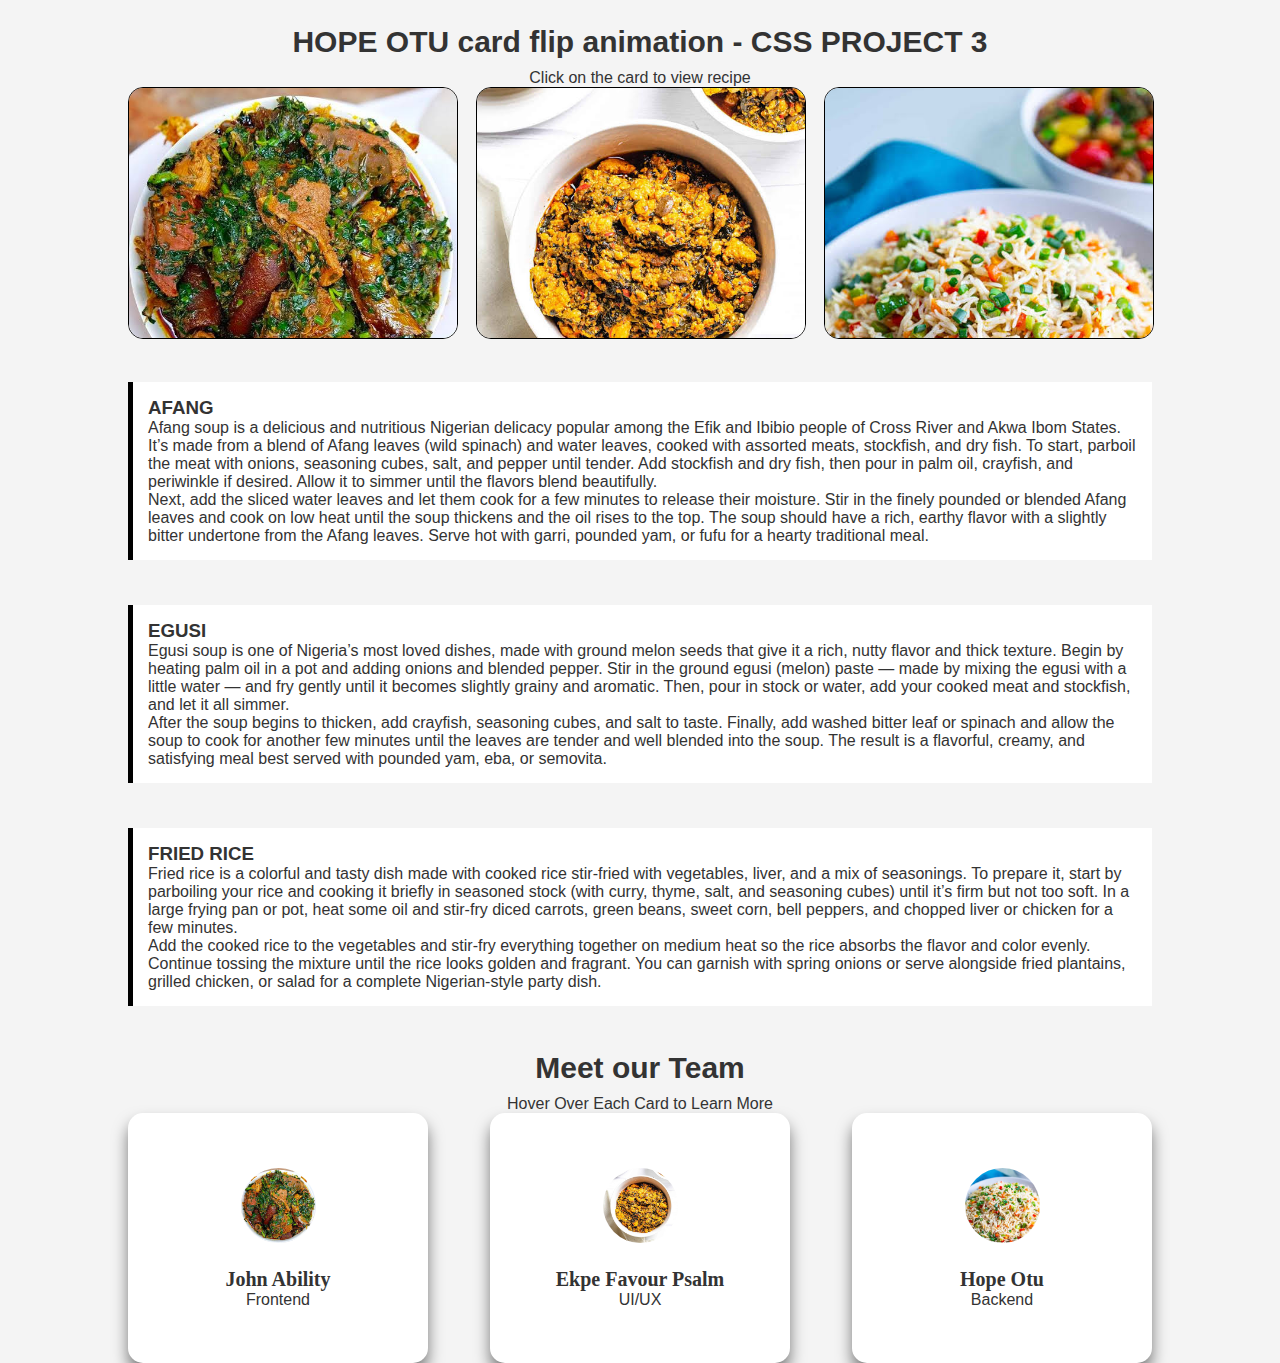
<file: CSS PROJECT 3/index.html>
<!DOCTYPE html>
<html lang="en">
<head>
    <meta charset="UTF-8">
    <meta name="viewport" content="width=device-width, initial-scale=1.0">
    <title>CSS PROJECT 3</title>
    <link rel="stylesheet" href="style.css">
</head>
<body>
    <div class="container">
<h1> HOPE OTU card flip animation - CSS PROJECT 3</h1>
<P>Click on the card to view recipe</P>

<!-- gallery section-->
    <div class="gallery">
        <div class="card">
            <div class="card-inner">
        <div class="card-font">
        <img src="./img/afang.jpeg" alt="afang">
        <span>Afang</span>
        </div>
        <div class="card-back">
            <a href="#afang">Click here to view recipe</a>
        </div>
    </div>
    </div>
        <div class="card">
            <div class="card-inner">
        <div class="card-font">
        <img src="./img/egusi.jpeg" alt="egusi">
        <span>Egusi</span>
        </div>
        <div class="card-back">
            <a href="#egusi">Click here to view recipe</a>
        </div>
    </div>
    </div>
        <div class="card">
            <div class="card-inner">
        <div class="card-font">
        <img src="./img/fried.jpeg" alt="afang">
        <span>Afang</span>
        </div>
        <div class="card-back">
            <a href="#fried">Click here to view recipe</a>
        </div>
    </div>
    <!-- recipe section --> 
    </div>
    </div>
    <div class="recipe">
        <div class="recipes" id="afang">
        <h3>AFANG</h3>
        <p>
        Afang soup is a delicious and nutritious Nigerian delicacy popular among the Efik and Ibibio people of Cross River and Akwa Ibom States. It’s made from a blend of Afang leaves (wild spinach) and water leaves, cooked with assorted meats, stockfish, and dry fish. To start, parboil the meat with onions, seasoning cubes, salt, and pepper until tender. Add stockfish and dry fish, then pour in palm oil, crayfish, and periwinkle if desired. Allow it to simmer until the flavors blend beautifully.</p>
        <p>Next, add the sliced water leaves and let them cook for a few minutes to release their moisture. Stir in the finely pounded or blended Afang leaves and cook on low heat until the soup thickens and the oil rises to the top. The soup should have a rich, earthy flavor with a slightly bitter undertone from the Afang leaves. Serve hot with garri, pounded yam, or fufu for a hearty traditional meal.</p>
    
        
        
    </div>

    </div>
    <div class="recipe">
        <div class="recipes" id="egusi">
        <h3>EGUSI</h3>
        <p >
            <p>Egusi soup is one of Nigeria’s most loved dishes, made with ground melon seeds that give it a rich, nutty flavor and thick texture. Begin by heating palm oil in a pot and adding onions and blended pepper. Stir in the ground egusi (melon) paste — made by mixing the egusi with a little water — and fry gently until it becomes slightly grainy and aromatic. Then, pour in stock or water, add your cooked meat and stockfish, and let it all simmer. </p>

            <p>After the soup begins to thicken, add crayfish, seasoning cubes, and salt to taste. Finally, add washed bitter leaf or spinach and allow the soup to cook for another few minutes until the leaves are tender and well blended into the soup. The result is a flavorful, creamy, and satisfying meal best served with pounded yam, eba, or semovita. </p>
    
        
        
    </div>

    </div>
    <div class="recipe">
        <div class="recipes" id="fried">
        <h3>FRIED RICE</h3>
        <p >
        <p>Fried rice is a colorful and tasty dish made with cooked rice stir-fried with vegetables, liver, and a mix of seasonings. To prepare it, start by parboiling your rice and cooking it briefly in seasoned stock (with curry, thyme, salt, and seasoning cubes) until it’s firm but not too soft. In a large frying pan or pot, heat some oil and stir-fry diced carrots, green beans, sweet corn, bell peppers, and chopped liver or chicken for a few minutes.</p>

       <p> Add the cooked rice to the vegetables and stir-fry everything together on medium heat so the rice absorbs the flavor and color evenly. Continue tossing the mixture until the rice looks golden and fragrant. You can garnish with spring onions or serve alongside fried plantains, grilled chicken, or salad for a complete Nigerian-style party dish. </p>
        
        
    </div>

    </div>
    </div>
    <div class="container">
    <h1>Meet our Team</h1>
    <p>Hover Over Each Card to Learn More</p>
    <div class="box">
        <div class="boxes">
            <img src="./img/afang.jpeg" alt="afang">
                <span>John Ability</span>
            <p>Frontend</p>
            <div class="pop-up">
                <p> I am a Frontend Developer</p>
            </div>
        </div>
        <div class="boxes">
            <img src="./img/egusi.jpeg" alt="egusi">
                <span>Ekpe Favour Psalm</span>
            <p> UI/UX</p>
            <div class="pop-up">
                <p> I am a UI/UX Developer</p>
            </div>
        </div>
        <div class="boxes">
            <img src="./img/fried.jpeg" alt="fried">
                <span>Hope Otu</span>
            <p> Backend</p>
            <div class="pop-up">
                <p> I am a Backend Developer</p>
            </div>
        </div>
    </div>
</div> 
</body>
</html>
</file>
<file: CSS PROJECT 3/style.css>
*{
    margin: 0;
    padding: 0;
}

html
{
    scroll-behavior: smooth;
}

body
{
    font-family: "Poppins", sans-serif;
    background-color: #f4f4f4;
    color: #333;
}

h1{
    font-family: "Limelight", sans-serif;
    font-size: 30px;
    text-align: center;
}

.container
{
    max-width: 1024px;
    width: 80%;
    margin: auto;
}

.container h1
{
    margin-top: 25px;
    margin-bottom: 10px;
}

.container > p
{
    text-align: center;
}

/*--------- gallery section ---------*/
.gallery
{
    display: grid;
    grid-template-columns: repeat(auto-fit, minmax(200px, 1fr));
    gap: 20px;
}

.card-inner
{
    position: relative;
    height: 250px;
    transition: .5s ease;
    transform-style: preserve-3d;
}

.card:hover .card-inner
{
    transform: rotateY(180deg);
}

.card-font, .card-back
{
    position: absolute;
    width: 100%;
    height: 100%;
    backface-visibility: hidden;
    border: 1px solid #000;
    border-radius: 15px;
    overflow: hidden;
}

.card-font img
{
    width: 100%;
    height: 180%;
    object-fit: cover;
}

.card-font
{
    background-color: #fff;
    display: flex;
    flex-direction: column;
    text-align: center;
}

.card-back
{
    background-color: black;
    color: #fff;
    display: flex;
    align-items: center;
    justify-content: center;
    transform: rotateY(180deg);
}

.card-back a
{
    text-decoration: none;
    color: #fff;
}

/* -------- recipe section ---------- */
.recipe
{
margin: 45px 0;
}

.recipes
{
    background-color: #fff;
    padding: 15px;
    border-left: 5px solid #000;
}


/*----SECOND PROJECT----*/
.box
{
    display: flex;
    flex-wrap: wrap;
    gap: 20px;
    justify-content: space-between;
}

.boxes
{
    background-color: #fff;
    border-radius: 15px;
    box-shadow: 0px 10px 15px rgba(0,0,0,.5);
    height: 250px;   
    width: 300px;
    display: flex;
    flex-direction: column;
    justify-content: center;
    align-items: center;
    margin-bottom: 0;
    position: relative;
    overflow: hidden;
    transition: .5s ease;

}

.boxes img{
    width: 75px;
    height: 75px;
    border-radius: 50%;
    object-fit: cover;
    margin-bottom: 15px;
}

.boxes span{
    font-size: 20px;
    font-weight: bold;
    margin-top: 10px;
    font-family: "Limelight, sans-serif";
}

.pop-up
{
    background-color: aqua;
    position: absolute;
    bottom: -100%;
    width: 100%;
    left: 0;
    padding: 10px 0;
    text-align: center;
    transition: .5s ease;
}

.boxes:hover{
    transform: translateY(-10px);
    box-shadow: 0px 15px 20px rgb(0,0,0,.6);
}

.boxes:hover .pop-up
{
    bottom: 0;
}
</file>
